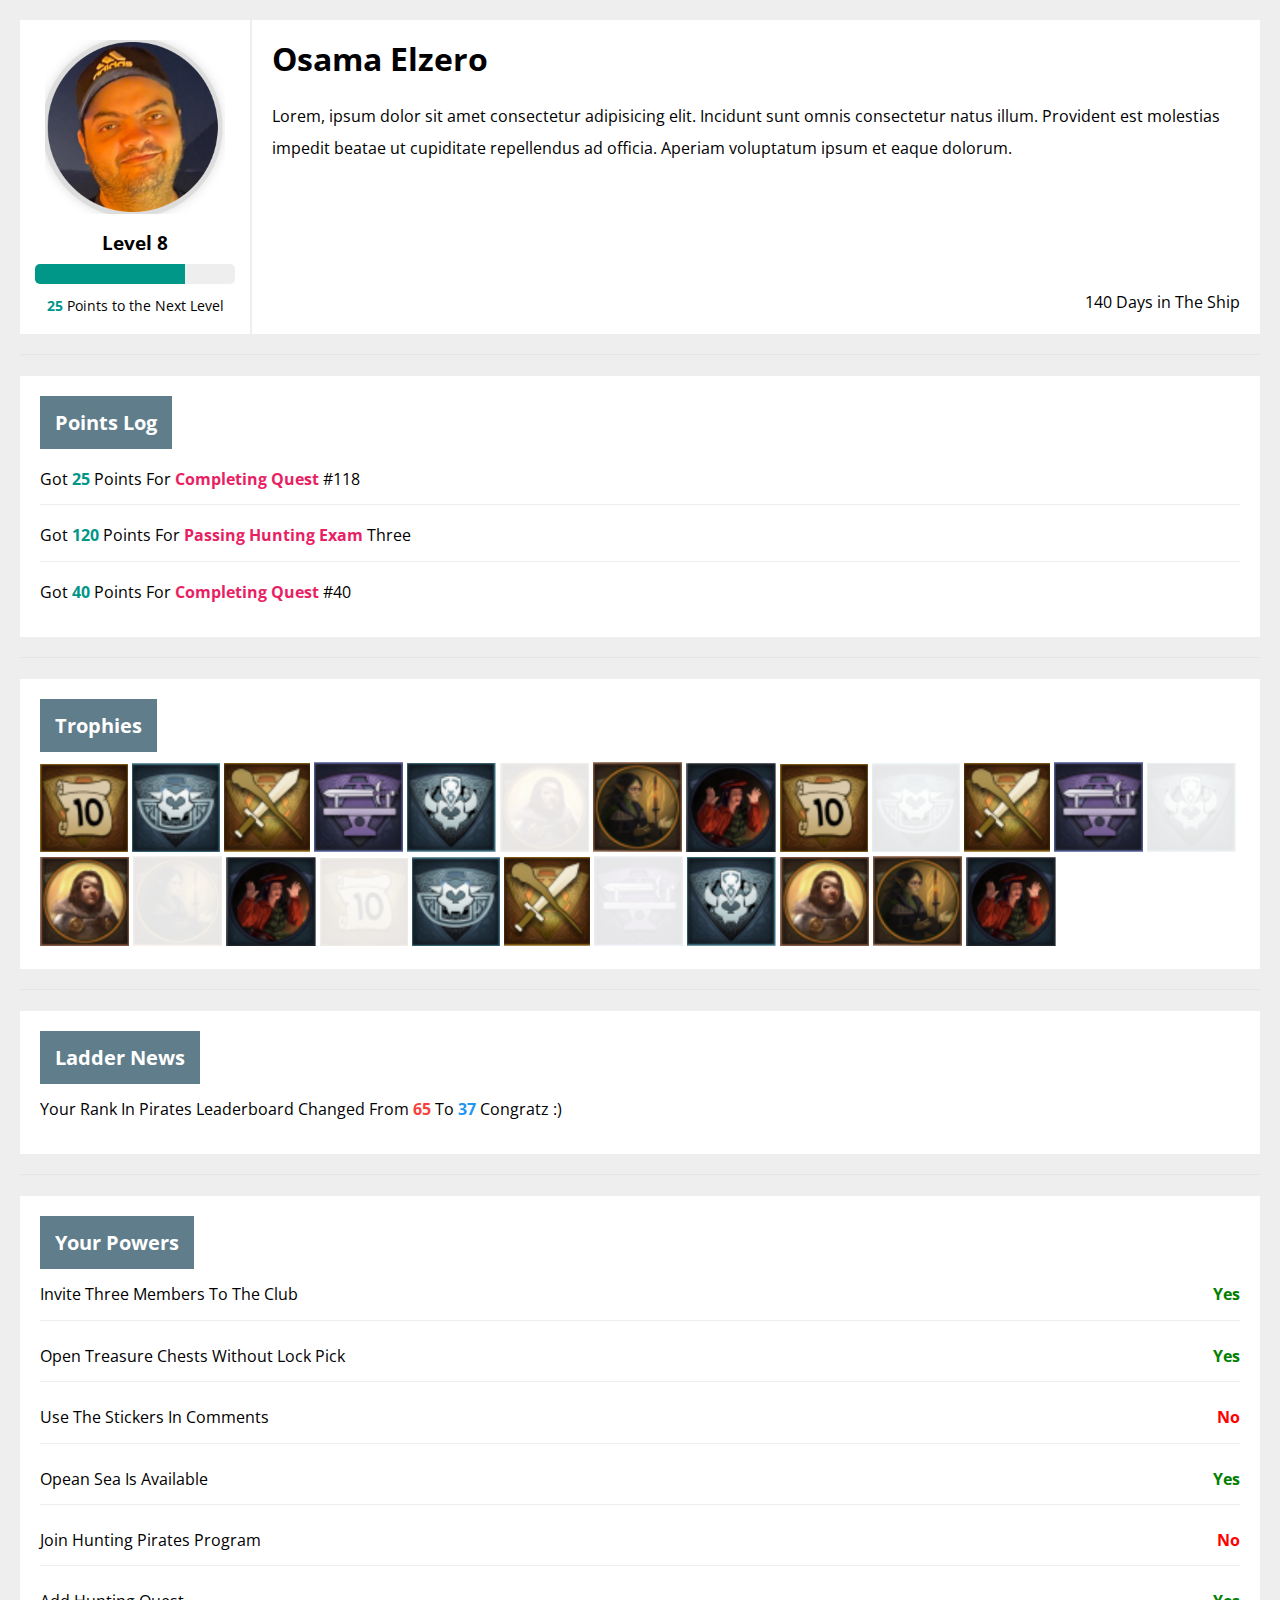
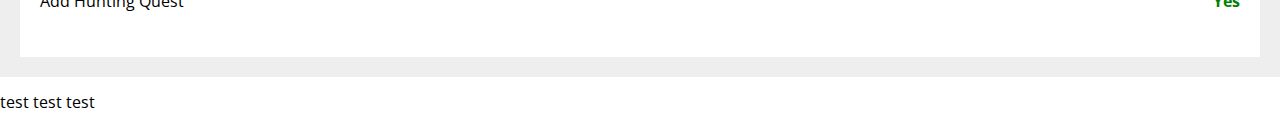
<file: index.html>
<!DOCTYPE html>
<html lang="en">
<head>
    <meta charset="UTF-8">
    <meta http-equiv="X-UA-Compatible" content="IE=edge">
    <meta name="viewport" content="width=device-width, initial-scale=1.0">
    <!-- Title -->
    <title>Gaming Profile</title>
    <!--  -->
    <link rel="stylesheet" href="css/normalize.css">
    <link rel="stylesheet" href="css/master.css">
    <!-- Icon -->
    <link rel="stylesheet" href="https://cdnjs.cloudflare.com/ajax/libs/font-awesome/6.1.1/css/all.min.css">
    <!-- Fonts -->
    <link rel="preconnect" href="https://fonts.googleapis.com">
    <link rel="preconnect" href="https://fonts.gstatic.com" crossorigin>
    <link href="https://fonts.googleapis.com/css2?family=Open+Sans&display=swap" rel="stylesheet">
</head>
<body>
    <div class="parent">
        <div class="profile">
            <div class="left-side">
                <div class="image">
                    <img src="Images/king.png" alt="">
                </div>
                <div class="info">
                    <h3>Level 8</h3>
                    <div><span></span></div>
                    <p><span>25</span> Points to the Next Level</p>
                </div>
            </div>
            <div class="right-side">
                <div class="info">
                    <h1>Osama Elzero</h1>
                    <p>Lorem, ipsum dolor sit amet consectetur adipisicing elit. Incidunt sunt omnis consectetur natus illum. Provident est molestias impedit beatae ut cupiditate repellendus ad officia. Aperiam voluptatum ipsum et eaque dolorum.</p>
                    <p>140 Days in The Ship</p>
                </div>
            </div>
        </div>
        <hr>
        <div class="points">
            <div class="title">
                <p>Points Log</p>
            </div>
            <div class="quest">
                <p>Got <span>25</span> Points For <span>Completing Quest</span> #118</p>
            </div>
            <div class="quest">
                <p>Got <span>120</span> Points For <span>Passing Hunting Exam</span> Three</p>
            </div>
            <div class="quest">
                <p>Got <span>40</span> Points For <span>Completing Quest</span> #40</p>
            </div>
        </div>
        <hr>
        <div class="trophies">
            <div class="title">
                <p>Trophies</p>
            </div>
            <div class="images">
                <img src="Images/map.png" alt="">
                <img src="Images/brick.png" alt="">
                <img src="Images/ranked.png" alt="">
                <img src="Images/amethyst.png" alt="">
                <img src="Images/bronze.png" alt="">
                <img src="Images/profile.png" alt="">
                <img src="Images/enemy.png" alt="">
                <img src="Images/witcher.png" alt="">
                <img src="Images/map.png" alt="">
                <img src="Images/brick.png" alt="">
                <img src="Images/ranked.png" alt="">
                <img src="Images/amethyst.png" alt="">
                <img src="Images/bronze.png" alt="">
                <img src="Images/profile.png" alt="">
                <img src="Images/enemy.png" alt="">
                <img src="Images/witcher.png" alt="">
                <img src="Images/map.png" alt="">
                <img src="Images/brick.png" alt="">
                <img src="Images/ranked.png" alt="">
                <img src="Images/amethyst.png" alt="">
                <img src="Images/bronze.png" alt="">
                <img src="Images/profile.png" alt="">
                <img src="Images/enemy.png" alt="">
                <img src="Images/witcher.png" alt="">
            </div>
        </div>
        <hr>
        <div class="rank">
            <div class="title">
                <p>Ladder News</p>
            </div>
            <p>Your Rank In Pirates Leaderboard Changed From <span>65</span> To <span>37</span> Congratz :)</p>
        </div>
        <hr>
        <div class="your-powers">
            <div class="title">
                <p>Your Powers</p>
            </div>
            <div class="skill">
                <p>Invite Three Members To The Club</p>
                <p class="yes">Yes</p>
            </div>
            <div class="skill">
                <p>Open Treasure Chests Without Lock Pick</p>
                <p class="yes">Yes</p>
            </div>
            <div class="skill">
                <p>Use The Stickers In Comments</p>
                <p class="no">No</p>
            </div>
            <div class="skill">
                <p>Opean Sea Is Available</p>
                <p class="yes">Yes</p>
            </div>
            <div class="skill">
                <p>Join Hunting Pirates Program</p>
                <p class="no">No</p>
            </div>
            <div class="skill">
                <p>Add Hunting Quest</p>
                <p class="yes">Yes</p>
            </div>
        </div>
    </div>
    <p>test test test</p>
</body>
</html>
</file>
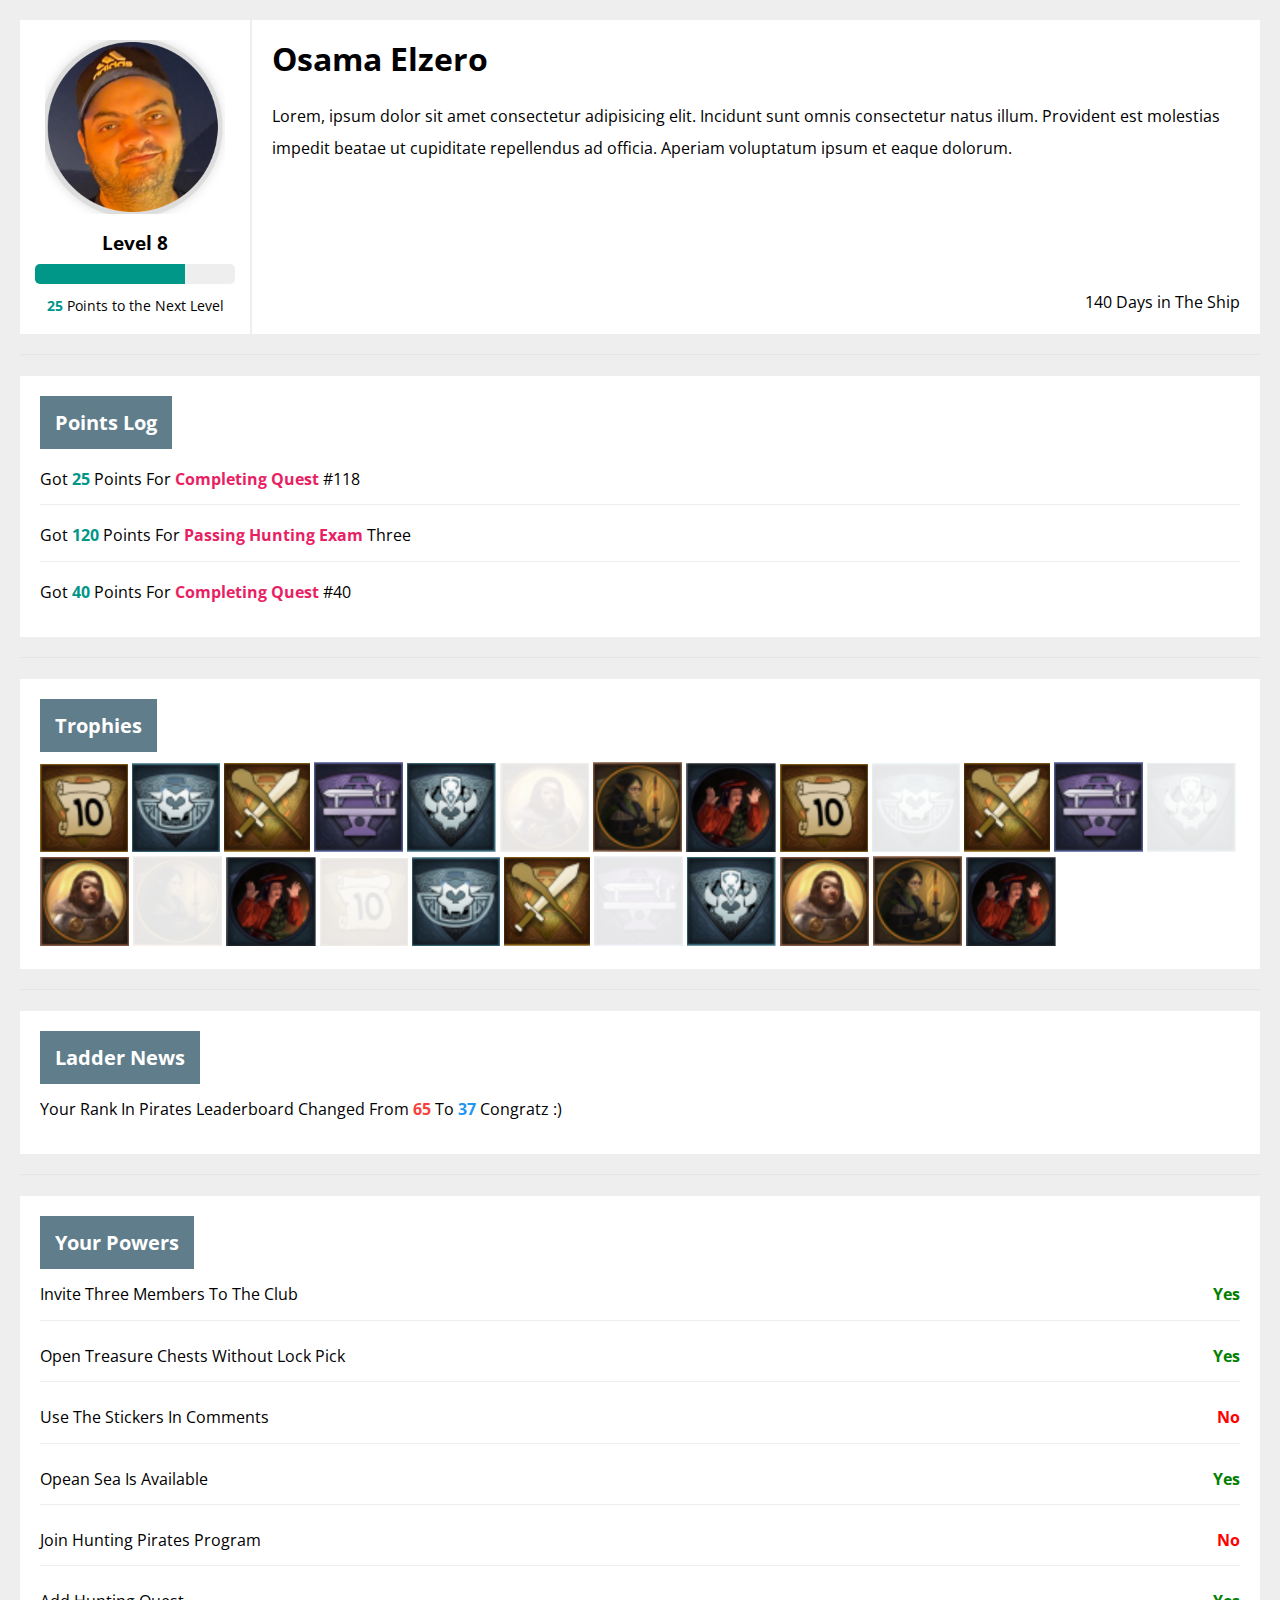
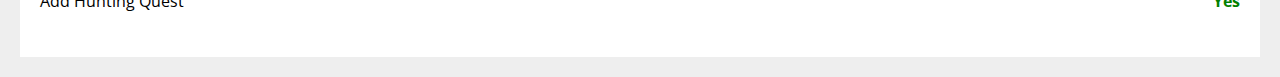
<file: css/index.html>
<!DOCTYPE html>
<html lang="en">
<head>
    <meta charset="UTF-8">
    <meta http-equiv="X-UA-Compatible" content="IE=edge">
    <meta name="viewport" content="width=device-width, initial-scale=1.0">
    <!-- Title -->
    <title>Gaming Profile</title>
    <!--  -->
    <link rel="stylesheet" href="master.css">
    <link rel="stylesheet" href="normalize.css">
    <!-- Icon -->
    <link rel="stylesheet" href="https://cdnjs.cloudflare.com/ajax/libs/font-awesome/6.1.1/css/all.min.css">
    <!-- Fonts -->
    <link rel="preconnect" href="https://fonts.googleapis.com">
    <link rel="preconnect" href="https://fonts.gstatic.com" crossorigin>
    <link href="https://fonts.googleapis.com/css2?family=Open+Sans&display=swap" rel="stylesheet">
</head>
<body>
    <div class="parent">
        <div class="profile">
            <div class="left-side">
                <div class="image">
                    <img src="../Images/king.png" alt="">
                </div>
                <div class="info">
                    <h3>Level 8</h3>
                    <div><span></span></div>
                    <p><span>25</span> Points to the Next Level</p>
                </div>
            </div>
            <div class="right-side">
                <div class="info">
                    <h1>Osama Elzero</h1>
                    <p>Lorem, ipsum dolor sit amet consectetur adipisicing elit. Incidunt sunt omnis consectetur natus illum. Provident est molestias impedit beatae ut cupiditate repellendus ad officia. Aperiam voluptatum ipsum et eaque dolorum.</p>
                    <p>140 Days in The Ship</p>
                </div>
            </div>
        </div>
        <hr>
        <div class="points">
            <div class="title">
                <p>Points Log</p>
            </div>
            <div class="quest">
                <p>Got <span>25</span> Points For <span>Completing Quest</span> #118</p>
            </div>
            <div class="quest">
                <p>Got <span>120</span> Points For <span>Passing Hunting Exam</span> Three</p>
            </div>
            <div class="quest">
                <p>Got <span>40</span> Points For <span>Completing Quest</span> #40</p>
            </div>
        </div>
        <hr>
        <div class="trophies">
            <div class="title">
                <p>Trophies</p>
            </div>
            <div class="images">
                <img src="../Images/map.png" alt="">
                <img src="../Images/brick.png" alt="">
                <img src="../Images/ranked.png" alt="">
                <img src="../Images/amethyst.png" alt="">
                <img src="../Images/bronze.png" alt="">
                <img src="../Images/profile.png" alt="">
                <img src="../Images/enemy.png" alt="">
                <img src="../Images/witcher.png" alt="">
                <img src="../Images/map.png" alt="">
                <img src="../Images/brick.png" alt="">
                <img src="../Images/ranked.png" alt="">
                <img src="../Images/amethyst.png" alt="">
                <img src="../Images/bronze.png" alt="">
                <img src="../Images/profile.png" alt="">
                <img src="../Images/enemy.png" alt="">
                <img src="../Images/witcher.png" alt="">
                <img src="../Images/map.png" alt="">
                <img src="../Images/brick.png" alt="">
                <img src="../Images/ranked.png" alt="">
                <img src="../Images/amethyst.png" alt="">
                <img src="../Images/bronze.png" alt="">
                <img src="../Images/profile.png" alt="">
                <img src="../Images/enemy.png" alt="">
                <img src="../Images/witcher.png" alt="">
            </div>
        </div>
        <hr>
        <div class="rank">
            <div class="title">
                <p>Ladder News</p>
            </div>
            <p>Your Rank In Pirates Leaderboard Changed From <span>65</span> To <span>37</span> Congratz :)</p>
        </div>
        <hr>
        <div class="your-powers">
            <div class="title">
                <p>Your Powers</p>
            </div>
            <div class="skill">
                <p>Invite Three Members To The Club</p>
                <p class="yes">Yes</p>
            </div>
            <div class="skill">
                <p>Open Treasure Chests Without Lock Pick</p>
                <p class="yes">Yes</p>
            </div>
            <div class="skill">
                <p>Use The Stickers In Comments</p>
                <p class="no">No</p>
            </div>
            <div class="skill">
                <p>Opean Sea Is Available</p>
                <p class="yes">Yes</p>
            </div>
            <div class="skill">
                <p>Join Hunting Pirates Program</p>
                <p class="no">No</p>
            </div>
            <div class="skill">
                <p>Add Hunting Quest</p>
                <p class="yes">Yes</p>
            </div>
        </div>
    </div>
</body>
</html>
</file>
<file: css/master.css>
/* Golbal Rules */
*{
    -webkit-box-sizing: border-box;
    -moz-box-sizing: border-box;
    box-sizing: border-box;
}

:root{
    --main-color: #009688;
    --title-color: #607D8B;
    --quest-color: #E91F64;
    --level-color: #F4433C;
    --pirate-rank: #2196F3;
}

body{
    font-family: 'Open Sans', 'Helvetica Neue', sans-serif;
}

/* Start Profile */
/* Left Side */

.parent{
    padding: 20px;
    background-color: #EEE;
}

.parent .profile{
    display: flex;
}

.parent .profile .left-side{
    margin-right: 2px;
    background-color: white;
    padding: 20px 0;
}

.parent .profile .left-side .info{
    padding: 15px 15px 0;
}

.parent .profile .left-side .image{
    text-align: center;
}

.parent .profile .left-side .info h3{
    text-align: center;
    margin: 0 0 10px 0;
}

.parent .profile .left-side .info div{
    width:200px;
    height: 20px;
    display: flex;
    background-color: #EEE;
    padding: 0;
    border-radius: 5px;
}

.parent .profile .left-side .info div span{
    width: 75%;
    background-color: var(--main-color);
    border-radius: 5px 0 0 5px;
}

.parent .profile .left-side .info p{
    font-size: 14px;
    text-align: center;
    margin-bottom: 0;
}

.parent .profile .left-side .info p span{
    color: var(--main-color);
    font-weight: bold;
}

/* Right Side */

.parent .profile .right-side{
    background-color: white;
    padding: 0 20px;
    position: relative;
}

.parent .profile .right-side .info p{
    line-height: 2;
}

.parent .profile .right-side .info p:last-child{
    position: absolute;
    right: 20px;
    bottom: 0;
}

hr{
    opacity: .1;
    margin: 20px 0;
}

/* End Profile */
/* Start Quests */

.parent .points {
    background-color: white;
    padding: 20px;
}

.parent .title p{
    background-color: var(--title-color);
    color: white;
    width: fit-content;
    padding: 15px;
    margin: 0;
    font-weight: bold;
    font-size: 20px;
}

.parent .points .quest{
    padding-top: 5px;
    border-bottom:1px solid #EEE;
}

.parent .points .quest p span:first-child{
    color: var(--main-color);
    font-weight: bold;
}

.parent .points .quest p span:nth-child(2){
    color: var(--quest-color);
    font-weight: bold;
}

.parent .points .quest:last-child{
    border-bottom: none;
}

/* End Quests */
/* Start Trophies */

.parent .trophies{
    background-color: white;
    padding: 20px;
}

.parent .trophies .title{
    margin-bottom: 10px;
}

.parent .trophies .images img:nth-child(6) ,
.parent .trophies .images img:nth-child(10) ,
.parent .trophies .images img:nth-child(13) ,
.parent .trophies .images img:nth-child(15) ,
.parent .trophies .images img:nth-child(17) ,
.parent .trophies .images img:nth-child(20){
    opacity: .1;
}

/* End Trophies */
/* Start Rank */

.parent .rank{
    background-color: white;
    padding: 20px;
}

.parent .rank p span:first-child{
    color:var(--level-color);
    font-weight: bold;
}

.parent .rank p span:last-child{
    color: var(--pirate-rank);
    font-weight: bold;
}

/* End Rank */
/* Start Powers */

.parent .your-powers{
    background-color: white;
    padding: 20px;
}

.parent .your-powers .skill {
    display: flex;
    justify-content: space-between;
    border-bottom: 1px solid #EEE;
    margin-bottom: 10px;
}

.parent .your-powers .skill:last-child{
    border: none;
}

.parent .your-powers .skill .yes {
    color: green;
    font-weight: bold;
}

.parent .your-powers .skill .no {
    color: red;
    font-weight: bold;
}

/* End Powers */
/* media */

@media (max-width:700px) {
    .parent .profile{
        flex-direction: column;
    }
    .parent .profile .left-side .info div{
        margin: auto;
    }
    .parent .profile .right-side .info h1{
        text-align: center;
    }
    .parent .profile .right-side .info p:last-child{
        position: relative;
        text-align: right;
    }
}

@media (max-width:425px){
    .parent{
        padding: 15px;
    }
    .parent .profile .left-side{
        border-bottom: 1px solid #EEE;
    }
    .parent .rank p:last-child{
        line-height: 1.6;
    }
    .parent .title p{
        width: 100%;
        text-align: center;
    }
}

@media (max-width:375px){
    .parent .your-powers .skill:nth-child(3) p:first-child {
        font-size: 14px;
    }
    .parent .points .quest p{
        line-height: 1.6;
    }
}

@media (max-width:320px){
    .parent .your-powers .skill:nth-child(4) p:first-child{
        font-size: 14px;
    }
}
</file>
